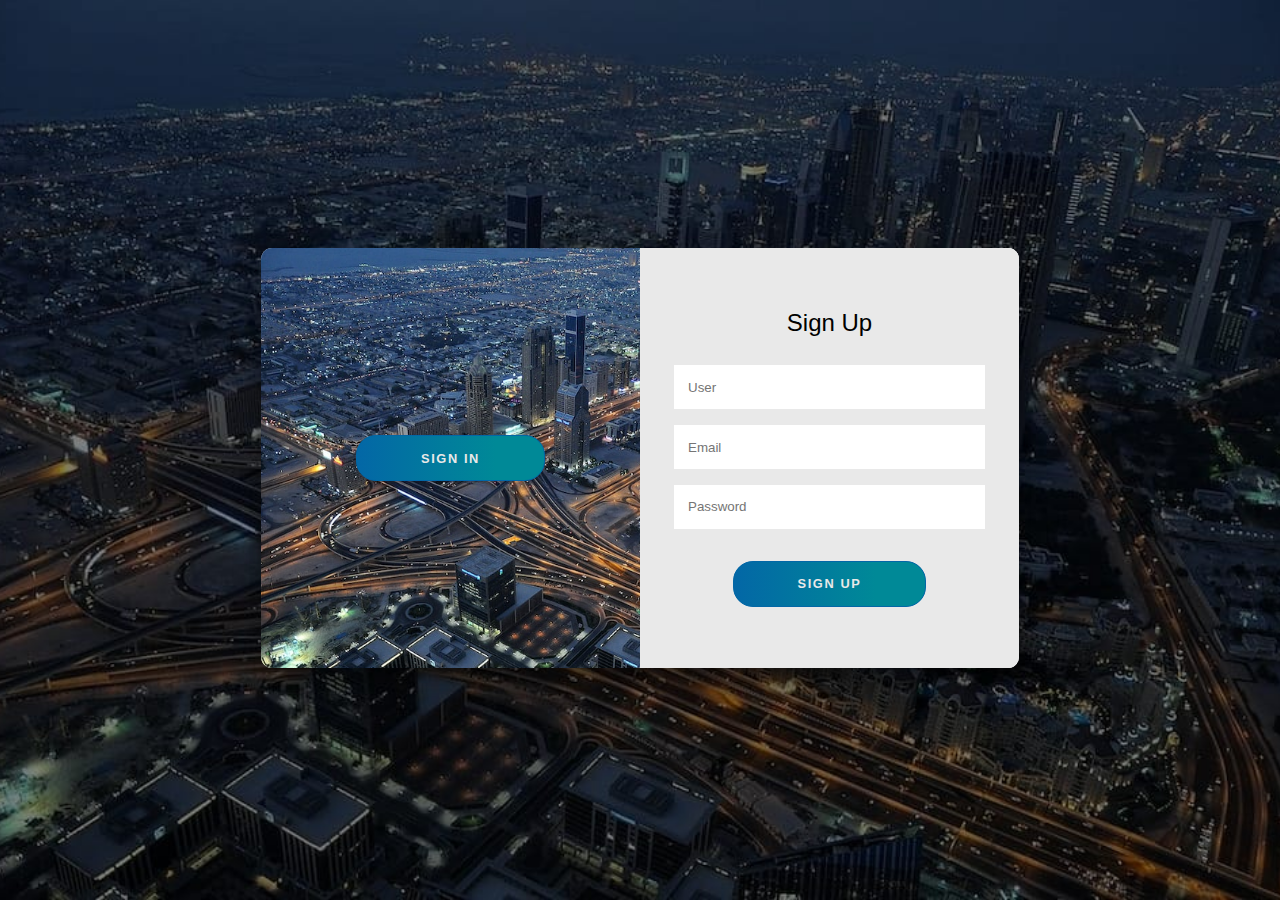
<file: login.html>
<!DOCTYPE html>
<html lang="en" dir="ltr">
  <head>
    <meta charset="utf-8">
    <title> Signup/Signin</title>
    <link rel="stylesheet" href="login.css">
  </head>


<body class="img" >
    
<div class="container right-panel-active">
	<!-- Sign Up -->
	<div class="container__form container--signup">
		<form name="myForm1" action="#" class="form" id="form1" onsubmit="return validateForm1()">
			<h2 class="form__title">Sign Up</h2>
			<input type="text" name="uname" placeholder="User" class="input" />
			<input type="email" name="ename1" placeholder="Email" class="input" />
			<input type="password" name="pname1" placeholder="Password" class="input" />
			<button class="btn" type="submit">Sign Up</button>
		</form>
	</div>

	<!-- Sign In -->
	<div class="container__form container--signin">
		<form name="myForm" action="#" class="form" id="form2" onsubmit="return validateForm()">
			<h2 class="form__title">Sign In</h2>
			<input type="email" name="ename" placeholder="Email" class="input" />
			<input type="password" name="pname" placeholder="Password" class="input" />
			<a href="#" class="link">Forgot your password?</a>
			<input class="btn" type="submit" value="SIGN IN">
		</form>
	</div>

	<!-- Overlay -->
	<div class="container__overlay">
		<div class="overlay">
			<div class="overlay__panel overlay--left">
				<button class="btn" id="signIn">Sign In</button>
			</div>
			<div class="overlay__panel overlay--right">
				<button class="btn" id="signUp">Sign Up</button>
			</div>
		</div>
	</div>
</div>
<script>

    const signInBtn = document.getElementById("signIn");
    const signUpBtn = document.getElementById("signUp");
    const fistForm = document.getElementById("form1");
    const secondForm = document.getElementById("form2");
    const container = document.querySelector(".container");
    
    signInBtn.addEventListener("click", () => {
        container.classList.remove("right-panel-active");
    });
    
    signUpBtn.addEventListener("click", () => {
        container.classList.add("right-panel-active");
    });
    
    fistForm.addEventListener("submit", (e) => e.preventDefault());
    secondForm.addEventListener("submit", (e) => e.preventDefault());
    
    function validateForm() {
  let x = document.forms["myForm"]["ename"].value;
  let y = document.forms["myForm"]["pname"].value;
  
  if (x == "") {
    alert("Email must be filled out");
    return false;
  }
  else if (y == "") {
    alert("Password must be filled out");
    return false;
  }
}

function validateForm1() {
  let a = document.forms["myForm1"]["uname"].value;
  let b = document.forms["myForm1"]["pname1"].value;
  let c = document.forms["myForm1"]["ename1"].value;
  
  if (a == "") {
    alert("Name must be filled out");
    return false;
  }
  else if (c == "") {
    alert("Email must be filled out");
    return false;
  }
  else if (b == "") {
    alert("Password must be filled out");
    return false;
  }
}

</script>

</body>
</html>
</file>
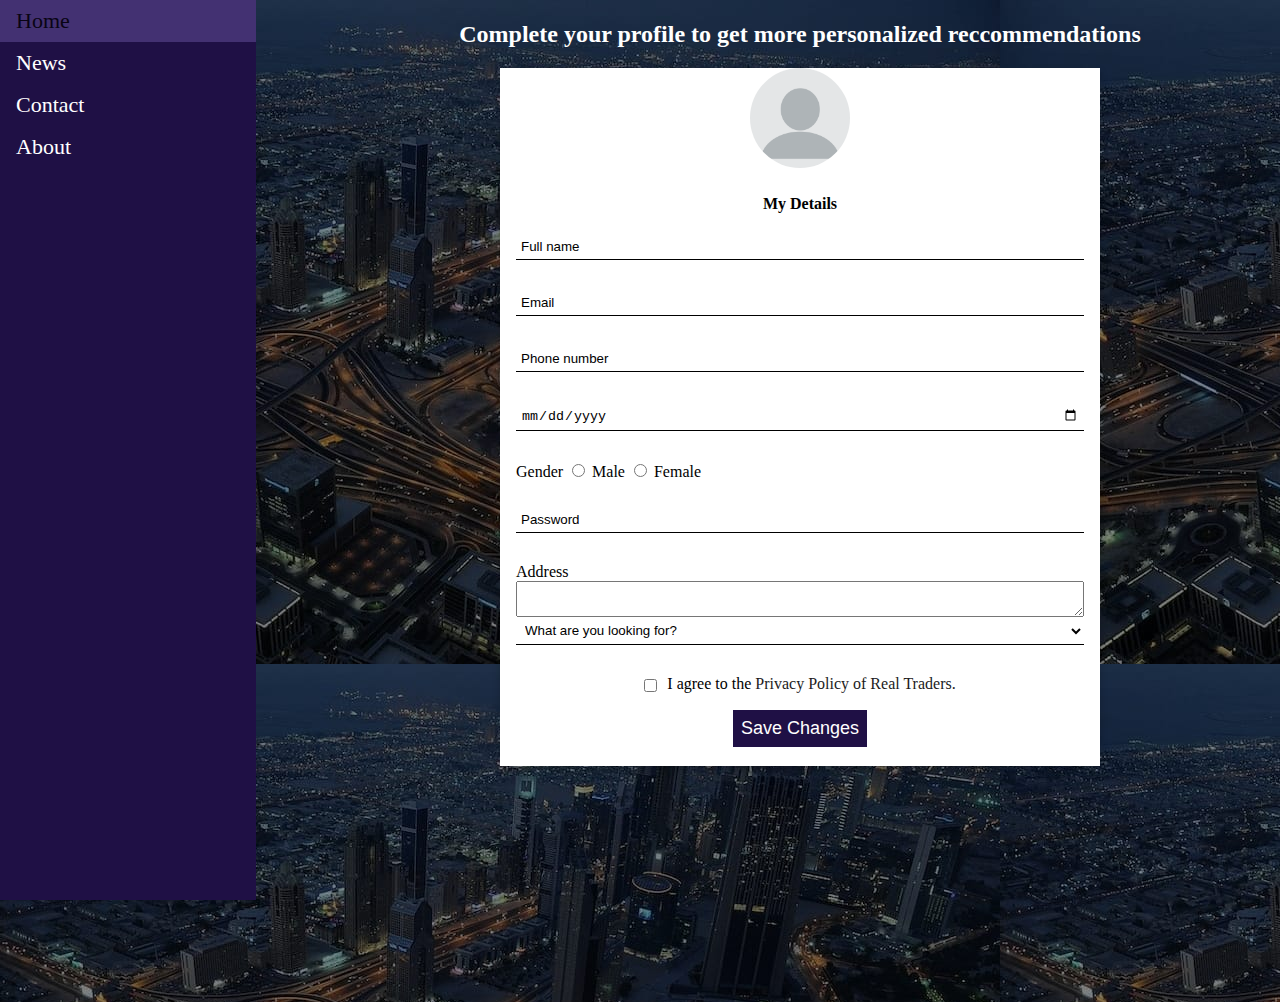
<file: profile.html>
<!DOCTYPE html>
<html lang="en">

<head>
    <meta charset = "UTF-8">
    <title>My Profile</title>
    <link rel="stylesheet" href="profile.css">
    <link rel="stylesheet" href="https://cdnjs.cloudflare.com/ajax/libs/font-awesome/4.7.0/css/font-awesome.min.css">
    <link rel="icon" href="android-chrome-512x512.png" type="image/icon type" >
    <script >
      function validateForm(inputtxt)
      {
       const name1 = ""
        if(inputtxt.value=="")
         {alert("Oops!You've forgot to fill your name");
          return false;
         }
        else{
          return true;
        }
      }
    </script>

</head>
<body>
    <!DOCTYPE html>

<body style="background-image: url(/Components/blackmaskdubai.jpeg);">
    
    <ul>
      <li><a class="active" href="#home">Home</a></li>
      <li><a href="#news">News</a></li>
      <li><a href="#contact">Contact</a></li>
      <li><a href="#about">About</a></li>
    </ul>
    <div style="margin-left:25%;padding:1px 16px;height:1000px;" >
      <h2 style="text-align:center;color:white;">Complete your profile to get more personalized reccommendations</h2>
      
      <!--form-->
      <form action="#" method="post"  name="form1">      
        <div class="card" style="background-color:white">
        <img src="./Components/profile.jpeg" alt="Avatar" style="width: 100px;height:100px;border-radius: 50%;">
        <div class="container">
          <h4><b>My Details</b></h4>
          <div class="info">
            <!--Details-->
            <input class="fname" type="text" name="Name" placeholder="Full name" required>

            <input type="email" name="Email" required placeholder="Email">

            <input type="text" name="Phone" required placeholder="Phone number">

            <input type="date" name="DOB" required placeholder="Date of Birth">
            <!--Checkbox-->
            <div class="radio">
              <label>Gender</label>
              <input type="radio" id="gender" name="gender" value="male"/> Male  
              <input type="radio" id="gender" name="gender" value="female"/> Female <br/> 
            </div>
            <!--Password-->

            <input type="password" name="name" required placeholder="Password">
            <!--address-->
            <label style="text-align: left;">Address</label>
            <textarea placeholder='Address'> </textarea>
            <!--dropdown-->
            <select>
              <option value="visit-type" selected>What are you looking for?</option>
              <option value="rent-house">Rent a Property</option>
              <option value="sell-house">Sell a Property</option>
              <option value="buy-house">Buy a Property</option>
              <option value="buy-plot">Buy a Plot/Land</option>
              <option value="PG-coliving">PG/Coliving</option>
              <option value="Commerical-Space">Commerical Space</option>
            </select>
          </div>
          <!--checkbox-->
          <div class="checkbox">
            <input type="checkbox" name="checkbox" id="checkbox" required><span>I agree to the <a href="https://realty.economictimes.indiatimes.com/terms_conditions.php">Privacy Policy of Real Traders.</a></span>
          </div>
          <button type="submit" onclick="validateForm(document.form1.text)" href="#">Save Changes</button>
        </div>
        </div>
        </form>
      </div>
      <script ></script>
      <script src="/profile.js" ></script>
    </body>
    </html>
</file>
<file: login.css>
:root {
	
	--white: #e9e9e9;
	--gray: #333;
	--blue: #0367a6;
	--lightblue: #008997;


	--button-radius: 0.7rem;


	--max-width: 758px;
	--max-height: 420px;

	font-size: 16px;
	font-family:  "Open Sans", "Helvetica Neue", sans-serif;
}

body {
	align-items: center;
	background-color: var(--white);
    background: url("/Components/blackmaskdubai.jpeg");	
	background-attachment: fixed;
	background-position: center;
	background-repeat: no-repeat;
	background-size: cover;
	display: grid;
	height: 100vh;
	place-items: center;
}

.form__title {
	font-weight: 300;
	margin: 0;
	margin-bottom: 1.25rem;
}

.link {
	color: var(--gray);
	font-size: 0.9rem;
	margin: 1.5rem 0;
	text-decoration: none;
}

.container {
	background-color: var(--white);
	border-radius: var(--button-radius);
	box-shadow: 0 0.9rem 1.7rem rgba(0, 0, 0, 0.25),
		0 0.7rem 0.7rem rgba(0, 0, 0, 0.22);
	height: var(--max-height);
	max-width: var(--max-width);
	overflow: hidden;
	position: relative;
	width: 100%;
}

.container__form {
	height: 100%;
	position: absolute;
	top: 0;
	transition: all 0.6s ease-in-out;
}

.container--signin {
	left: 0;
	width: 50%;
	z-index: 2;
}

.container.right-panel-active .container--signin {
	transform: translateX(100%);
}

.container--signup {
	left: 0;
	opacity: 0;
	width: 50%;
	z-index: 1;
}

.container.right-panel-active .container--signup {
	animation: show 0.6s;
	opacity: 1;
	transform: translateX(100%);
	z-index: 5;
}

.container__overlay {
	height: 100%;
	left: 50%;
	overflow: hidden;
	position: absolute;
	top: 0;
	transition: transform 0.6s ease-in-out;
	width: 50%;
	z-index: 100;
}

.container.right-panel-active .container__overlay {
	transform: translateX(-100%);
}

.overlay {
	background-color: var(--lightblue);
	background: url("/Components/dubai.jpeg");
	
	background-attachment: fixed;
	background-position: center;
	background-repeat: no-repeat;
	background-size: cover;
	height: 100%;
	left: -100%;
	position: relative;
	transform: translateX(0);
	transition: transform 0.6s ease-in-out;
	width: 200%;
}

.container.right-panel-active .overlay {
	transform: translateX(50%);
}

.overlay__panel {
	align-items: center;
	display: flex;
	flex-direction: column;
	height: 100%;
	justify-content: center;
	position: absolute;
	text-align: center;
	top: 0;
	transform: translateX(0);
	transition: transform 0.6s ease-in-out;
	width: 50%;
}

.overlay--left {
	transform: translateX(-20%);
}

.container.right-panel-active .overlay--left {
	transform: translateX(0);
}

.overlay--right {
	right: 0;
	transform: translateX(0);
}

.container.right-panel-active .overlay--right {
	transform: translateX(20%);
}

.btn {
	background-color: var(--blue);
	background-image: linear-gradient(90deg, var(--blue) 0%, var(--lightblue) 74%);
	border-radius: 20px;
	border: 1px solid var(--blue);
	color: var(--white);
	cursor: pointer;
	font-size: 0.8rem;
	font-weight: bold;
	letter-spacing: 0.1rem;
	padding: 0.9rem 4rem;
	text-transform: uppercase;
	transition: transform 80ms ease-in;
}

.form > .btn {
	margin-top: 1.5rem;
}

.btn:active {
	transform: scale(0.95);
}

.btn:focus {
	outline: none;
}

.form {
	background-color: var(--white);
	display: flex;
	align-items: center;
	justify-content: center;
	flex-direction: column;
	padding: 0 3rem;
	height: 100%;
	text-align: center;
}

.input {
	background-color: #fff;
	border: none;
	padding: 0.9rem 0.9rem;
	margin: 0.5rem 0;
	width: 100%;
}

@keyframes show {
	0%,
	49.99% {
		opacity: 0;
		z-index: 1;
	}

	50%,
	100% {
		opacity: 1;
		z-index: 5;
	}
}
</file>
<file: profile.css>
body {
    margin: 0;
  }
  
  ul {
    list-style-type: none;
    margin: 0;
    padding: 0;
    width: 20%;
    background-color: #1f1045;
    position: fixed;
    height: 100%;
    overflow: auto;
  }
  
  li a {
    display: block;
    color: white;
    padding: 8px 16px;
    text-decoration: none;
  }
  
  li a.active {
    background-color: #533f86;
    color: black;
  }
  
  li a:hover:not(.active) {
    background-color: #555;
    color: white;
  }

  .card {
    box-shadow: 0 4px 8px 0 rgba(0, 0, 0, 0.2);
    max-width: 600px;
    margin: auto;
    text-align: center;
  }
  
  .title {
    color: grey;
    font-size: 18px;
  }
  
  button {
    border: none;
    outline: 0;
    display: inline-block;
    padding: 8px;
    color: white;
    background-color: #000;
    text-align: center;
    cursor: pointer;
    width: 100%;
    font-size: 18px;
  }
  
  a {
    text-decoration: none;
    font-size: 22px;
    color: black;
  }
  
  button:hover, a:hover {
    opacity: 0.7;
  }

  .card {
    /* Add shadows to create the "card" effect */
    box-shadow: 0 4px 8px 0 rgba(0,0,0,0.2);
    transition: 0.3s;
  }
  
  /* On mouse-over, add a deeper shadow */
  .card:hover {
    box-shadow: 0 8px 16px 0 rgba(0,0,0,0.2);
  }
  
  /* Add some padding inside the card container */
  .container {
    padding: 2px 16px;
  }

  .info {
    display: flex;
    flex-direction: column;
    }
    input, select {
    padding: 5px;
    margin-bottom: 30px;
    background: transparent;
    border: none;
    border-bottom: 1px solid black;
    }
    input::placeholder {
    color: black;
    }
    option:focus {
    border: none;
    }
    option {
    background: white; 
    border: none;
    }
    .checkbox input {
    margin: 0 10px 0 0;
    vertical-align: middle;
    }
    .checkbox a {
    color: #1b1b1c;
    font-size: medium;
    }
    .checkbox a:hover {
    color: #85d6de;
    }
    .radio{
      align-content: flex-start;
      text-align: left;
    }

    button {
        margin-top: 3%;
        margin-bottom: 3%;
        width: fit-content;
        background-color: #1f1045;
        }
        button:hover, .btn-item:hover {
        background: #2d2862;
        }
        @media (min-width: 568px) {
        html, body {
        height: 100%;
        }
    }
</file>
